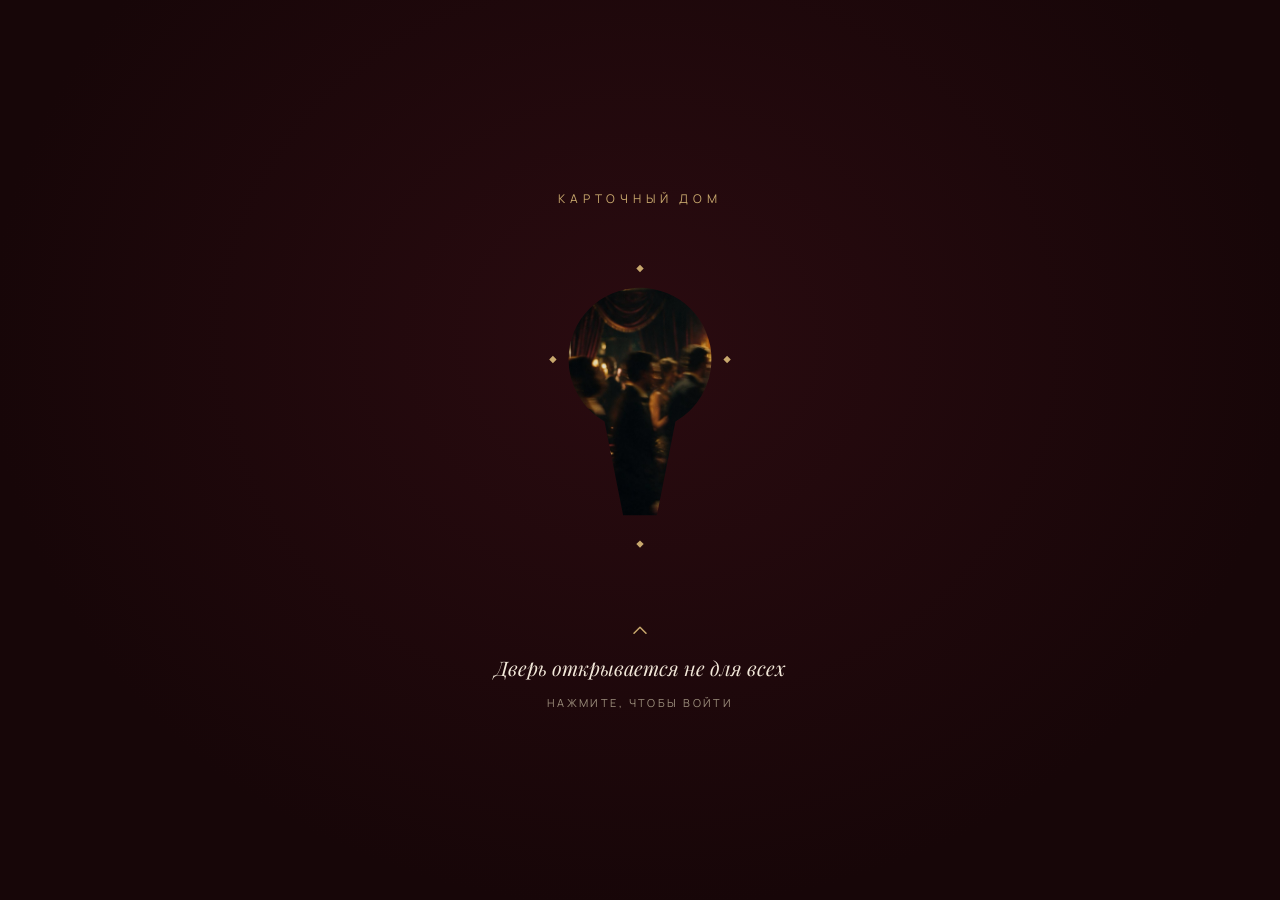
<file: site/index.html>
<!doctype html>
<html lang="ru">
<head>
<meta charset="UTF-8">
<meta name="viewport" content="width=device-width, initial-scale=1">
<title>Карточный Дом — петербургский клуб спортивного покера</title>
<meta name="description" content="Карточный Дом — закрытый петербургский клуб спортивного покера. Интеллектуальная игра, приватность, сообщество равных. Приём — по заявке.">
<link rel="preconnect" href="https://fonts.googleapis.com">
<link rel="preconnect" href="https://fonts.gstatic.com" crossorigin>
<link href="https://fonts.googleapis.com/css2?family=Playfair+Display:ital,wght@0,500;0,600;0,700;0,900;1,500;1,600&family=Manrope:wght@400;500;600;700&display=swap" rel="stylesheet">
<link rel="stylesheet" href="assets/css/styles.css?v=1">
</head>
<body>

<!-- ============ SVG SPRITE (герб, скважина) ============ -->
<svg width="0" height="0" style="position:absolute" aria-hidden="true">
  <defs>
    <symbol id="sprite-crest" viewBox="600 50 580 1000">
      <path fill="#BE9972" d="M 816.937 75.7214 C 821.295 78.6307 833.317 100.337 837.159 106.012 C 847.578 121.405 853.522 138.398 869.167 149.477 C 888.295 163.023 931.301 103.505 942.618 110.622 C 943.601 116.867 933.962 203.036 931.164 209.377 C 930.519 210.84 929.58 212.864 929.317 214.432 C 928.967 216.521 939.44 242.207 940.873 247.338 C 949.652 278.759 942.527 304.289 926.962 332.094 C 930.628 331.249 934.317 330.507 938.024 329.868 C 1012 316.512 1099.08 345.179 1099.98 433.633 C 1100.1 445.647 1098.25 454.775 1091.19 464.819 C 1095.92 473.348 1100.18 480.339 1105.68 488.341 C 1111.51 496.834 1120.12 506.546 1124.41 515.594 C 1111.92 531.047 1100.75 525.222 1110.62 546.544 L 1104.93 554.174 L 1108.74 564.6 C 1105.37 568.099 1102.6 571.686 1099.57 575.462 C 1116.24 629.861 1064.96 618.482 1031.21 614.841 C 1004.5 635.045 1004.72 673.695 1007.26 703.712 C 1007.53 706.96 1007.57 707.954 1009.96 709.895 C 1012.58 709.849 1015.03 709.411 1017.1 710.78 C 1018.13 716.84 1017.66 754.927 1017.49 764.079 C 1017.02 788.502 1018.59 816.641 1017.38 840.432 C 1016.99 849.867 1015.81 859.253 1013.86 868.493 C 1001.65 925.401 959.997 970.478 912.808 1001.89 C 898.404 1011.48 883.195 1019.09 868.636 1028.43 C 862.432 1023.8 850.079 1017.32 842.99 1013.15 C 831.223 1006.18 819.823 998.619 808.836 990.481 C 789.218 975.975 773.489 961.377 758.041 942.488 C 756.473 940.571 751.935 935.407 750.247 934.173 C 679.651 882.567 608.384 810.574 623.985 714.752 C 634.739 646.192 690.38 616.077 733.624 569.79 C 752.133 549.801 767.724 527.296 779.935 502.944 C 799.221 466.907 809.586 425.81 837.302 392.321 C 848.646 377.818 865.86 360.047 882.167 351.495 C 906.384 338.796 910.478 335.049 922.515 310.098 C 940.236 273.366 926.24 247.412 913.945 212.191 C 847.735 213.402 780.659 211.815 713.905 212.824 C 705.822 236.26 701.95 243.293 710.381 266.516 C 702.222 286.604 690.26 307.352 685.275 327.905 C 683.442 335.464 705.151 321.036 706.61 345.917 C 735.842 345.737 744.122 352.156 761.18 375.766 C 757.91 376.669 754.695 377.832 751.485 378.936 C 742.204 369.62 720.478 351.094 706.24 356.15 C 699.549 361.447 704.841 370.03 707.492 376.358 C 714.448 376.012 725.238 374.447 730.329 380.13 C 727.594 385.435 719.634 385.544 714.292 386.09 C 711.384 400.234 699.927 431.987 710.538 443.326 C 714.006 441.847 721.053 435.53 724.458 432.582 C 754.21 407.034 782.092 382.937 808.434 353.662 C 832.936 326.433 846.34 289.19 819.101 258.331 C 812.54 250.898 788.566 242.196 788.041 233.36 C 790.5 231.736 801.075 232.985 804.044 233.966 C 834.395 243.998 854.484 281.401 846.513 311.411 C 833.466 360.53 790.382 389.674 756.046 423.353 C 744.595 434.585 732.452 445.198 719.959 454.968 C 712.444 460.163 699.715 456.247 696.434 447.38 C 688.958 427.174 695.599 407.687 703.013 388.791 C 699.612 386.072 697.116 384.478 695.848 380.416 C 699.252 369.019 696.704 368.824 691.206 361.9 C 689.403 359.629 693 346.64 694.017 342.421 C 684.602 340.734 674.972 340.673 670.659 330.905 C 670.715 323.062 692.097 278.003 696.845 267.058 C 694.394 258.457 690.409 244.318 692.984 235.249 C 694.995 228.164 699.862 221.624 699.361 213.165 C 698.538 212.924 694.373 211.816 694.322 211.069 C 693.5 199.087 689.749 113.325 693.623 109.95 C 702.341 112.877 721.968 130.756 730.221 137.389 C 753.334 155.965 762.629 158.304 780.153 131.619 C 791.853 113.801 804.425 93.489 816.937 75.7214 z"/>
      <path fill="#260403" d="M 963.727 341.426 C 983.468 338.929 1010.4 343.786 1028.1 350.43 C 1067.41 365.184 1096.44 409.573 1082.58 451.056 C 1079.66 459.784 1040.81 460.571 1036.38 468.01 C 1040.5 479.282 1073.02 469.618 1081.4 465.983 C 1083.31 482.16 1099.93 500.782 1110.09 513.747 C 1094.95 524.958 1089.92 523.315 1098.67 542.388 C 1092.52 547.08 1087.76 547.563 1082.89 554.638 C 1084.97 558.486 1091.12 553.016 1094.68 560.075 C 1094.29 564.131 1091.47 567.01 1088.92 570.436 C 1089.11 576.579 1090.9 588.426 1091.62 595.068 C 1073.66 622.105 1034.84 587.254 1013.34 612.884 C 990.212 640.464 992.612 676.326 993.889 709.804 C 975.934 708.316 948.408 709.411 929.892 709.692 C 928.66 707.036 927.48 704.356 926.352 701.655 C 906.858 654.546 942.919 605.531 964.683 567.034 C 971.918 554.064 978.375 540.676 984.019 526.938 C 960.937 541.221 954.328 555.905 941.483 578.094 C 914.292 625.066 897.568 656.48 915.99 709.946 C 902.919 710.093 889.479 710.441 876.463 709.627 C 874.15 706.4 871.482 701.851 869.315 698.402 C 863.873 702.637 861.223 705.706 854.967 709.903 C 849.133 710.163 842.66 710.062 836.804 709.92 C 806.557 709.189 775.462 710.823 745.318 708.94 C 766.382 688.232 800.263 669.391 825.747 653.651 C 851.433 636.991 902.719 603.888 919.311 578.822 C 918.455 575.248 917.087 570.978 916.046 567.382 C 910.785 571.052 904.603 576.497 899.919 580.918 C 858.664 619.854 809.485 646.531 762.188 676.991 C 746.085 687.361 733.352 701.043 718.02 711.996 C 718.61 741.821 717.608 771.967 717.955 801.833 C 718.241 826.479 716.608 850.869 723.93 874.864 C 726.681 883.883 729.276 892.974 731.826 902.032 C 730.522 901.072 729.252 900.068 728.016 899.022 C 683.721 861.818 642.018 811.969 637.031 752.011 C 634.656 724.945 640.7 697.806 654.337 674.306 C 671.478 644.704 694.32 627.996 718.82 605.359 C 735.046 590.367 753.073 571.831 765.968 553.892 C 779.201 535.256 790.608 515.389 800.033 494.566 C 816.988 457.92 826.645 426.712 854.259 394.663 C 884.732 359.295 917.686 344.895 963.727 341.426 z"/>
      <path fill="#BE9972" d="M 954.197 518.429 C 984.958 495.73 1019.11 440.764 1033.13 404.912 C 1034.99 400.173 1040.85 383.654 1044.43 383.206 C 1046.77 385.903 1047.93 389.142 1047.16 393.015 C 1037.98 439.158 1005.85 490.547 971.049 521.859 C 969.34 523.397 962.692 527.705 961.001 528.436 C 956.492 528.511 955.017 530.816 950.984 526.8 C 951.164 521.943 951.334 523.168 954.197 518.429 z"/>
      <path fill="#BE9972" d="M 926.369 550.029 C 913.689 553.449 901.778 549.151 894.814 537.877 C 889.811 529.653 888.296 519.772 890.606 510.427 C 898.314 479.127 939.11 472.061 955.144 502.412 L 946.799 510.868 C 943.985 507.225 941.157 503.273 937.328 500.481 C 920.127 487.94 898.74 505.499 903.29 524.847 C 904.507 530.023 906.789 531.968 911.305 534.627 C 915.671 534.23 918.101 532.569 922.012 530.561 C 926.735 535.644 930.19 534.378 934.499 541.538 L 926.369 550.029 z"/>
      <path fill="#A26F43" d="M 911.305 534.627 C 915.671 534.23 918.101 532.569 922.012 530.561 C 926.735 535.644 930.19 534.378 934.499 541.538 L 926.369 550.029 L 925.347 549.115 C 923.767 547.677 921.643 545.682 921.557 543.662 C 924.691 543.424 926.963 543.581 928.394 540.491 L 926.435 539.106 C 919.687 538.986 918.139 538.66 912.396 535.282 L 911.305 534.627 z"/>
      <path fill="#AA8060" d="M 954.197 518.429 C 951.334 523.168 951.164 521.943 950.984 526.8 C 955.017 530.816 956.492 528.511 961.001 528.436 C 952.205 535.249 950.17 527.353 934.499 541.538 C 930.19 534.378 926.735 535.644 922.012 530.561 C 934.628 524.716 943.766 526.355 954.197 518.429 z"/>
      <path fill="#260403" d="M 869.134 714.064 C 871.617 715.722 874.492 719.886 876.507 722.426 C 890.589 724.474 911.487 723.876 926.104 723.895 L 1002.79 723.966 L 1002.59 802.141 C 1002.54 817.361 1003.07 835.644 1001.45 850.522 C 995.746 902.86 964.244 942.568 924.717 974.642 C 918.503 979.685 873.672 1011.26 867.58 1010.54 C 804.232 973.536 741.125 926.78 733.462 846.785 C 732.001 831.535 732.462 815.264 732.489 799.915 C 732.668 774.582 732.546 749.248 732.126 723.917 L 804.872 724.096 C 830.107 724.173 846.775 727.874 869.134 714.064 z"/>
      <path fill="#BE9972" d="M 868.71 758.654 C 871.257 761.054 880.904 775.831 883.447 779.554 C 899.815 803.524 920.304 825.553 936.692 849.265 C 918.612 867.214 883.03 917.703 868.846 938.894 C 846.943 907.503 823.825 876.978 799.544 847.387 C 828.441 816.702 844.137 789.162 868.71 758.654 z"/>
      <path fill="#63060F" d="M 868.542 783.698 C 872.094 787.272 881.142 800.23 884.8 805.112 C 895.791 819.534 906.668 834.042 917.432 848.635 C 900.27 871.296 885.252 891.226 868.604 914.515 C 866.125 911.336 863.845 908.006 861.526 904.709 C 847.786 885.178 832.619 866.716 818.54 847.434 C 835.38 828.081 852.952 804.219 868.542 783.698 z"/>
      <path fill="#260403" d="M 816.85 101.753 C 826.197 110.822 838.68 137.133 847.597 148.729 C 875.303 184.754 900.403 155.548 925.996 137.244 C 923.345 153.862 919.946 182.615 918.815 199.097 C 886.581 198.09 850.728 198.861 818.25 198.941 C 781.353 198.803 744.456 198.892 707.56 199.205 C 707.302 178.448 706.712 158.092 706.952 137.292 C 723.386 147.766 742.175 170.743 762.545 164.883 C 784.302 158.624 805.134 120.476 816.85 101.753 z"/>
    </symbol>

    <clipPath id="keyhole-clip" clipPathUnits="userSpaceOnUse">
      <circle cx="200" cy="190" r="110"/>
      <path d="M140,258 L260,258 L226,430 L174,430 Z"/>
    </clipPath>

    <clipPath id="keyhole-clip-frac" clipPathUnits="objectBoundingBox">
      <ellipse cx="0.5" cy="0.339286" rx="0.275" ry="0.196429"/>
      <path d="M0.35,0.460714 L0.65,0.460714 L0.565,0.767857 L0.435,0.767857 Z"/>
    </clipPath>

  </defs>
</svg>

<!-- ============ GATE ============ -->
<section id="gate" class="gate" aria-label="Вход в клуб">
  <div class="gate__inner">
    <p class="gate__eyebrow">Карточный дом</p>

    <button type="button" class="gate__keyhole" id="gateTrigger" aria-label="Войти на сайт клуба">
      <video class="gate__video" src="assets/img/gate-scene.mp4" poster="assets/img/gate-scene.jpg" autoplay muted loop playsinline preload="auto"></video>
      <svg class="gate__frame" viewBox="0 0 400 560" aria-hidden="true">
        <rect x="196" y="46" width="8" height="8" transform="rotate(45 200 50)"/>
        <rect x="196" y="470" width="8" height="8" transform="rotate(45 200 474)"/>
        <rect x="62" y="186" width="8" height="8" transform="rotate(45 66 190)"/>
        <rect x="330" y="186" width="8" height="8" transform="rotate(45 334 190)"/>
      </svg>
    </button>

    <svg class="gate__arrow" width="18" height="18" viewBox="0 0 24 24" fill="none" aria-hidden="true">
      <path d="M4 15 L12 7 L20 15" />
    </svg>

    <p class="gate__whisper">Дверь открывается не для всех</p>
    <p class="gate__hint">Нажмите, чтобы войти</p>
  </div>
  <div class="gate__veil" aria-hidden="true"></div>
</section>

<!-- ============ SITE ============ -->
<div id="site" class="site" hidden>

  <!-- HEADER -->
  <header class="header" id="siteHeader">
    <nav class="nav">
      <a class="nav__link" href="#values">Ценности</a>
      <a class="nav__link" href="#format">Формат</a>
      <a class="nav__mark" href="#top" aria-label="Карточный Дом — начало страницы">
        <svg class="crest crest--small"><use href="#sprite-crest"/></svg>
      </a>
      <a class="nav__link" href="#admission">Приём</a>
      <a class="nav__link" href="#contact">Контакты</a>
      <a class="nav__cta" href="#contact">Подать заявку</a>
    </nav>
    <button type="button" class="nav__burger" id="navBurger" aria-label="Открыть меню" aria-expanded="false">
      <span></span><span></span><span></span>
    </button>
  </header>

  <div class="nav__mobile" id="navMobile">
    <a href="#values">Ценности</a>
    <a href="#format">Формат</a>
    <a href="#admission">Приём</a>
    <a href="#philosophy">Философия</a>
    <a href="#contact">Контакты</a>
    <a href="#contact" class="nav__cta nav__cta--mobile">Подать заявку</a>
  </div>

  <!-- HERO -->
  <section id="top" class="hero">
    <svg class="crest crest--hero"><use href="#sprite-crest"/></svg>
    <h1 class="hero__word">
      <span class="visually-hidden">Карточный Дом</span>
      <svg class="hero__wordmark" viewBox="0 0 2048 975" aria-hidden="true" focusable="false">
<path transform="translate(0,0)" fill="#C8A86D" d="M 882.199 404.344 L 882.118 216.061 L 882.105 160.414 C 882.083 112.676 883.173 92.8228 940.758 91.0803 C 971.64 90.1458 1000.83 98.2441 1002.26 135.433 C 1003.44 219.831 1001.2 304.493 1002.71 388.81 C 1057.62 391.588 1102.84 401.25 1137.45 447.358 C 1146.55 431.75 1143.75 408.49 1143.73 390.4 L 1143.65 314.488 L 1143.65 188.155 C 1143.73 164.657 1145.06 134.092 1141.8 110.697 C 1140.94 104.51 1135.5 99.6521 1130.57 96.094 C 1147.25 96.1178 1172.75 95.3566 1188.74 96.5651 C 1177.54 106.921 1176.45 114.544 1175.88 129.4 C 1174.11 175.031 1175.76 221.299 1175.75 266.998 C 1175.74 291.126 1173.42 423.247 1177.46 435.121 C 1179.86 442.178 1183.66 448.055 1187.15 454.57 C 1180.96 455.848 1150.42 455.575 1142.86 455.601 C 1188.23 536.175 1094.54 639.306 1027.45 676.015 C 950.661 718.029 879.426 718.905 797.254 693.441 C 795.299 692.861 794.133 692.368 792.302 691.475 C 767.942 705.967 746.702 720.654 721.023 733.953 C 657.411 766.897 562.819 797.257 491.023 800.045 C 480.594 801.726 464.341 800.868 453.039 801.123 C 391.12 802.52 290.846 797.537 256.719 736.586 C 235.374 698.466 275.513 655.749 309.756 641.175 C 450.064 581.464 610.134 624.62 746.977 673.114 C 753.385 675.695 762.002 678.139 768.742 680.245 C 777.59 675.019 793.231 662.321 801.314 655.708 C 823.914 636.937 845.739 617.253 866.735 596.705 C 916.519 547.73 992.936 461.2 1066.64 458.319 C 999.108 475.62 920.757 577.486 869.965 625.077 C 843.94 649.462 823.908 665.619 796.157 687.939 C 808.946 693.938 819.872 695.673 833.369 698.681 C 900.183 713.568 960.159 702.298 1017.49 664.836 C 1066.85 631.724 1115.49 578.109 1127.97 518.89 C 1141.87 452.972 1093.58 410.837 1033.55 399.622 C 1023.24 397.696 1012.63 396.233 1002.48 394.189 C 1002.72 433.777 996.654 457.225 949.542 460.67 C 931.9 461.96 908.984 458.624 895.17 446.645 C 883.882 436.857 882.832 422.697 882.011 408.62 C 855.796 417.115 823.894 430.166 802.663 447.982 L 815.669 456.567 C 806.494 455.48 801.754 455.037 792.58 455.278 C 789.102 457.923 784.958 461.535 781.477 464.342 C 779.463 463.166 780.668 465.502 775.169 462.739 L 782.866 455.727 L 746.239 455.232 C 759.959 441.646 760.892 435.75 760.989 416.576 L 760.945 218.652 L 760.935 154.5 C 760.931 144.597 762.465 112.24 757.447 106.234 C 755.259 104.51 752.671 104.596 750.023 104.898 C 747.002 105.244 743.532 106.273 741.581 108.733 C 730.082 123.231 735.107 204.359 733.883 227.168 C 729.417 232.117 727.074 234.644 721.947 238.888 C 721.374 208.73 719.682 121.746 708.891 96.0151 C 739.451 96.1824 770.012 96.1888 800.572 96.0341 C 812.764 96.0444 833.761 95.3771 845.176 96.3528 C 835.467 119.307 835.838 143.281 833.908 167.87 C 832.054 191.487 829.887 215.732 829.675 239.382 C 825.912 235.635 822.55 232.466 819.35 228.196 C 817.609 198.754 817.771 169.179 817.103 139.69 C 816.867 129.294 817.21 115.533 810.484 106.923 C 808.517 104.477 801.057 104.875 798.011 105.07 C 793.534 107.847 793.764 110.902 793.563 115.95 C 793.008 129.881 793.089 143.95 793.089 157.878 L 793.21 264.302 L 793.158 370.146 C 793.15 389.558 792.741 409.514 793.873 428.869 C 794.203 434.516 797.193 439.688 800.076 444.437 C 832.964 423.564 845.537 417.518 882.199 404.344 z M 765.64 683.356 L 744.774 675.156 C 702.796 661.885 664.299 647.366 620.047 636.711 C 526.659 614.226 400.794 601.889 311.553 645.242 C 290.394 655.521 265.511 675.68 258.307 698.948 C 254.248 712.117 255.634 726.363 262.157 738.502 C 291.801 794.396 421.135 803.629 476.485 797.401 C 499.96 794.402 520.089 792.386 543.484 787.153 C 625.571 768.792 697.546 731.506 765.64 683.356 z M 916.392 395.235 C 917.276 396.679 917.797 397.223 917.837 398.926 L 916.374 400.075 C 915.128 403.941 916.202 414.993 916.196 419.588 C 916.175 436.086 924.373 454.919 943.989 453.235 C 950.542 452.663 956.588 449.473 960.759 444.385 C 970.613 432.52 969.371 408.841 968.132 393.872 C 969.047 390.281 969.843 389.947 968.521 387.267 C 967.761 363.402 968.525 336.04 968.613 311.919 L 968.548 192.661 C 968.536 176.386 968.631 160.083 968.531 143.811 C 968.449 130.523 970.315 114.617 959.912 104.64 C 954.775 99.749 947.891 97.1214 940.801 97.3451 C 909.381 98.1856 915.924 145.418 915.988 166.862 L 916.027 239.062 L 916.014 339.078 C 916.002 354.412 914.505 380.732 916.392 395.235 z"/>
<path transform="translate(0,0)" fill="#C8A86D" d="M 491.023 800.045 C 480.594 801.726 464.341 800.868 453.039 801.123 C 391.12 802.52 290.846 797.537 256.719 736.586 C 235.374 698.466 275.513 655.749 309.756 641.175 C 450.064 581.464 610.134 624.62 746.977 673.114 L 744.774 675.156 C 702.796 661.885 664.299 647.366 620.047 636.711 C 526.659 614.226 400.794 601.889 311.553 645.242 C 290.394 655.521 265.511 675.68 258.307 698.948 C 254.248 712.117 255.634 726.363 262.157 738.502 C 291.801 794.396 421.135 803.629 476.485 797.401 C 477.813 800.738 487.323 799.499 491.023 800.045 z"/>
<path transform="translate(0,0)" fill="#C8A86D" d="M 968.521 387.267 C 969.843 389.947 969.047 390.281 968.132 393.872 C 953.376 394.657 939.137 396.036 924.521 398.184 C 922.619 398.464 919.713 398.913 917.837 398.926 C 917.797 397.223 917.276 396.679 916.392 395.235 C 930.34 394.186 952.531 390.634 967.31 388.959 L 968.521 387.267 z"/>
<path transform="translate(0,0)" fill="#C8A86D" d="M 298.741 49.415 C 319.225 48.987 339.716 49.031 360.199 49.547 C 340.53 65.5916 340.571 72.4637 328.075 93.3707 C 317.597 110.904 297.051 144.323 282.238 157.984 C 293.964 171.861 330.052 201.307 345.631 210.559 C 339.639 217.689 336.247 221.574 335.96 231.362 C 335.539 245.694 335.647 260.011 335.626 274.35 L 335.591 352.485 L 335.652 406.797 C 335.672 415.104 335.521 438.767 337.175 446.201 C 343.125 472.943 354.538 502.043 363.273 528.004 C 346.656 499.107 326.482 469.572 294.737 457.646 L 287.276 455.34 C 287.972 449.401 296.953 447.218 298.833 441.574 C 299.39 439.903 299.932 438.263 300.319 436.541 C 303.008 424.556 302.643 220.939 300.054 210.56 C 297.484 200.259 279.458 178.204 272.813 167.735 C 263.225 179.074 250.221 190.847 239.644 201.783 C 236.512 269.071 241.212 339.483 239.175 406.992 C 237.987 446.335 241.885 468.852 266.066 501.685 C 234.359 480.384 229.11 464.011 188.89 454.622 C 191.302 452.512 195.375 449.13 197.414 446.941 C 201.66 442.394 204.335 436.604 205.044 430.424 C 206.389 418.26 205.709 393.801 205.702 380.92 L 205.677 290.236 L 205.663 155.298 C 205.659 129.751 205.95 103.853 205.115 78.3169 C 204.669 64.6694 200.022 58.1999 190.204 49.4813 C 212.259 48.981 234.322 48.9821 256.376 49.4846 C 235.013 66.2097 239.701 77.8517 239.171 103.098 C 238.658 127.524 239.412 152.101 239.01 176.535 C 238.977 178.537 240.48 183.671 241.08 185.77 C 268.533 166.078 310.095 100.98 309.685 65.0474 C 309.598 57.3599 304.192 53.7612 298.741 49.415 z"/>
<path transform="translate(0,0)" fill="#C8A86D" d="M 1411.77 96.4671 C 1427.32 95.4505 1455.16 95.9505 1470.66 96.5284 C 1469.61 97.4868 1468.59 98.4752 1467.59 99.4923 C 1455.38 112.063 1458.83 135.955 1458.82 153.092 C 1458.75 176.975 1458.84 200.858 1459.08 224.74 C 1486.65 224.4 1526.71 219.259 1526.67 258.195 C 1526.6 314.004 1528.8 371.846 1525.65 427.608 C 1525.35 432.949 1518.2 441.708 1514.54 445.944 C 1494.73 460.399 1438.39 455.48 1411.71 455.324 C 1418.39 448.72 1424.53 442.333 1424.91 432.363 C 1425.73 410.326 1425.39 388.159 1425.38 366.095 L 1425.38 243.979 L 1425.37 157.937 C 1425.37 145.411 1425.57 132.85 1425.09 120.326 C 1424.61 107.771 1421.64 103.36 1411.77 96.4671 z M 1464.45 446.784 C 1474.41 446.985 1481.62 448.116 1489.14 440.911 L 1489.75 440.325 C 1499.98 424.02 1497.36 386.313 1497.04 365.781 C 1496.49 329.223 1499.12 288.243 1495.11 251.857 C 1492.97 232.496 1473.73 235.089 1459.16 235.156 L 1458.91 368.34 C 1458.91 387.426 1458.83 406.534 1458.96 425.62 C 1459.02 434.686 1459.74 438.924 1464.45 446.784 z"/>
<path transform="translate(0,0)" fill="#C8A86D" d="M 1763.95 76.9388 L 1764.72 77.8558 C 1766.15 90.8706 1765.73 95.3022 1777.34 101.549 C 1773.71 106.113 1770.28 110.473 1767.66 115.718 C 1767.27 116.487 1766.89 117.227 1766.6 118.038 C 1765.58 120.839 1763.6 415.396 1765.56 431.63 C 1766.58 440.083 1773.17 446.906 1776.74 454.359 C 1773.96 456.258 1725.65 455.327 1719.37 455.015 C 1737.74 435.906 1732.95 421.367 1732.88 396.422 L 1732.79 332.279 L 1732.78 249.717 C 1732.78 235.353 1733.37 214.391 1731.81 200.747 C 1726.63 212.435 1723.25 227.673 1719.8 240.362 C 1713.76 262.554 1707.83 284.776 1702.02 307.029 L 1654.28 482.883 C 1652.93 486.512 1651.99 488.746 1650.25 492.197 L 1649.23 491.91 C 1647.96 485.556 1648.29 468.796 1648.27 461.299 L 1648.18 403.766 L 1648.2 188.081 C 1648.25 165.044 1649.41 135.526 1646.88 112.653 C 1646.06 105.296 1639.71 100.077 1633.78 96.2343 C 1642.92 95.8687 1687.7 95.6879 1694.48 97.2757 L 1693.62 99.0184 C 1685.02 102.878 1682.48 110.481 1681.64 119.643 C 1680.42 132.938 1680.83 146.881 1680.83 160.258 L 1680.83 228.783 L 1680.83 298.044 C 1680.83 302.203 1680.27 334.986 1682.01 336.411 C 1690.16 325.333 1708.07 239.626 1714.3 219.364 C 1721.45 196.105 1729.58 159.391 1733.21 135 C 1734.37 127.191 1729.23 119.867 1724.95 113.369 C 1745.93 103.794 1753.66 98.0097 1763.95 76.9388 z"/>
<path transform="translate(0,0)" fill="#C8A86D" d="M 558.53 96.4367 C 587.125 95.8958 622.387 94.0446 649.644 98.3621 C 673.024 102.066 675.845 136.289 675.133 154.449 C 673.009 185.346 679.729 224.545 671.858 254.251 C 662.147 290.899 627.811 290.873 599.08 291.077 C 599.664 303.144 599.179 319.223 599.174 331.666 L 599.137 408.941 C 599.115 419.668 598.553 431.381 601.934 441.579 C 602.867 444.395 610.219 451.87 612.585 454.436 C 607.919 456.162 562.639 455.348 554.747 455.31 C 561.655 447.208 566.674 441.222 567.047 430.124 C 567.792 407.941 567.456 385.695 567.441 363.491 L 567.38 236.518 L 567.42 155.953 C 567.419 139.701 571.382 107.69 557.121 98.1731 L 556.373 97.6823 L 558.53 96.4367 z M 599.083 283.391 C 608.084 283.865 615.714 283.914 624.652 282.182 C 626.793 280.328 630.137 277.598 632.021 275.666 C 642.588 259.371 641.468 229.324 641.1 210.013 C 640.528 180.006 643.014 149.15 638.761 119.536 C 637.798 112.826 633.384 109.447 628.84 105.439 C 619.52 103.602 608.575 104.06 598.936 104.099 C 601.323 155.172 597.727 208.418 599.233 259.715 C 599.453 267.209 599.479 275.982 599.083 283.391 z"/>
<path transform="translate(0,0)" fill="#C8A86D" d="M 1353.81 95.4369 C 1358.28 95.0014 1368.69 94.1092 1370.94 98.5341 C 1364.39 104.364 1361.83 112.206 1361.11 120.855 C 1360.06 140.721 1359.82 161.37 1360.22 181.289 C 1360.72 205.724 1358.9 232.683 1361.4 256.821 C 1365.92 261.898 1367.2 263.033 1372.78 266.916 C 1366.95 271.479 1365.52 272.65 1361.19 278.438 C 1360.79 281.64 1360.54 284.985 1360.49 288.215 C 1359.9 327.399 1360.31 366.608 1360.22 405.803 C 1360.19 416.914 1360.07 429.147 1362.36 440.012 C 1363.45 445.17 1369.79 451.344 1373.4 455.2 C 1355.35 455.663 1333.61 455.728 1315.68 455.069 C 1317.47 452.96 1319.22 450.816 1320.93 448.638 C 1330.25 436.611 1327.78 415.867 1327.71 400.95 L 1327.45 348.522 C 1327.41 329.573 1327.59 310.811 1327.21 291.842 C 1326.68 265.677 1288.4 267.759 1279.17 280.173 C 1276.66 294.952 1276.45 435.65 1280.45 443.023 C 1280.53 443.173 1280.62 443.32 1280.7 443.469 C 1283.25 448.121 1287.68 451.59 1291.59 455.085 C 1283.78 455.405 1275.27 455.308 1267.4 455.367 C 1261.57 455.401 1237.15 455.866 1233.37 454.45 C 1235.92 451.009 1244.1 440.085 1244.23 436.189 C 1245.92 387.682 1244.87 338.899 1244.91 290.34 C 1244.93 276.065 1244.28 274.895 1232.76 267.628 C 1237.68 263.106 1244.16 257.864 1244.33 250.62 C 1245.39 205.743 1246.25 160.058 1243.84 115.243 C 1243.32 105.507 1239.51 102.543 1232.86 97.4381 C 1237.76 94.8549 1280.85 96.1559 1289.3 96.2314 C 1281.64 104.369 1278.3 111.174 1278.04 122.605 C 1278.03 146.271 1277.62 171.507 1278.17 195.015 C 1278.48 208.162 1274.69 248.278 1279.08 258.008 C 1284.18 262.907 1320.17 262.468 1325.84 258.192 C 1327.03 254.048 1327.56 248.118 1327.57 243.763 C 1327.63 213.247 1327.6 182.726 1327.66 152.209 C 1327.69 138.423 1328.07 123.863 1326.06 110.26 C 1325.37 105.591 1319.74 99.7855 1316.55 96.4168 C 1329.16 96.2706 1341.21 96.1073 1353.81 95.4369 z"/>
<path transform="translate(0,0)" fill="#C8A86D" d="M 454.007 50.6088 C 458.975 62.4504 465.82 107.799 468.251 122.267 C 476.214 172.345 484.568 222.36 493.312 272.308 L 513.792 272.866 C 505.411 279.953 500.734 283.068 496.129 293.152 L 512.255 392.07 C 515.271 410.407 516.603 443.273 532.07 454.282 C 527.304 456.707 480.865 455.365 472.539 455.284 C 476.624 450.988 484.69 442.595 484.125 435.931 C 480.165 389.847 470.801 343.555 463.802 297.749 C 462.071 286.427 452.562 283.178 442.56 282.677 C 425.045 284.618 426.127 293.716 424.409 308.659 C 420.016 346.602 413.165 384.25 409.641 422.283 C 408.618 433.325 414.456 449.728 425.398 453.698 L 426.295 454.015 C 420.356 456.797 382.236 455.442 373.208 455.343 C 377.901 451.091 387.203 443.114 389.302 437.281 C 397.903 413.385 400.12 382.402 404.285 357.004 C 407.551 337.081 411.787 313.189 413.608 293.824 C 404.763 282.692 399.347 279.649 386.555 274.164 C 401.766 272.019 417.273 267.228 420.277 249.991 C 422.833 235.321 425.091 220.619 427.482 205.922 C 433.102 171.017 438.942 136.148 445.001 101.317 C 447.564 86.4148 450.389 64.491 454.007 50.6088 z M 447.314 273.243 C 451.564 273.104 455.555 273.308 459.374 271.437 C 461.248 268.596 459.998 262.692 459.503 259.129 C 455.432 229.802 451.396 200.439 446.507 171.236 C 446.294 169.963 445.826 168.847 445.214 167.723 C 441.853 175.618 429.707 259.209 431.08 267.792 C 434.686 274.08 440.81 273.329 447.314 273.243 z"/>
<path transform="translate(0,0)" fill="#C8A86D" d="M 1547 96.1256 C 1555.2 96.1727 1598.1 94.7258 1602.23 97.6414 C 1595.99 105.369 1592.38 110.683 1592.27 121.323 C 1592.06 142.266 1592.16 163.223 1592.17 184.169 L 1592.27 307.544 L 1592.12 388.726 C 1592.09 400.72 1591.14 429.345 1593.84 439.825 L 1594.04 440.575 C 1595.89 447.731 1600.02 448.195 1603.48 454.486 L 1601.25 455.314 C 1582.82 455.551 1564.4 455.53 1545.97 455.248 C 1550.07 451.097 1553.12 447.63 1556.89 443.198 L 1556.98 442.621 C 1559.28 427.941 1558.33 423.758 1558.88 410.013 C 1559.76 387.882 1559.68 366.74 1559.66 344.624 L 1559.52 174.559 C 1559.66 159.077 1558.93 143.624 1558.73 128.168 C 1558.54 113.427 1557.46 106.767 1547 96.1256 z"/>
<path transform="translate(0,0)" fill="#C8A86D" d="M 1049.12 96.4757 C 1056.59 95.5389 1098.57 95.5465 1105.13 97.532 C 1093.19 104.74 1092.83 118.262 1092.95 131.061 C 1093.37 175.88 1091.97 221.065 1093.56 265.828 C 1094.44 290.645 1109.41 293.136 1130.39 294.34 C 1127.08 296.922 1123.75 299.473 1120.39 301.992 C 1109.79 308.934 1099.01 315.816 1088.8 323.306 C 1088.85 299.192 1082.28 290.993 1060.1 283.382 C 1060.54 280.746 1060.87 278.091 1061.08 275.425 C 1062.98 250.88 1061.2 216.573 1061.64 190.73 C 1060.75 163.878 1063.48 136.048 1059.76 109.449 C 1059.06 104.47 1052.04 100.091 1049.12 96.4757 z"/>
<path transform="translate(0,0)" fill="#C8A86D" d="M 1409.26 670.22 C 1467.54 630.416 1518.34 601.447 1591.14 597.027 C 1624.41 595.006 1676.54 603.571 1702.16 626.177 L 1700.96 630.23 C 1610.67 575.971 1492.67 621.558 1411.26 672.262 L 1409.26 670.22 z"/>
<path transform="translate(0,0)" fill="#7B0F1A" d="M 1002.75 847.99 C 1004.41 851.106 1005.99 854.803 1007.47 858.059 C 1015.02 870.437 1021.14 877.487 1033.99 884.867 C 1037.76 886.777 1038.67 886.501 1040.77 889.554 C 1016.92 902.881 1015.38 904.138 1002.99 929.611 C 990.842 908.633 988.674 900.13 963.578 890.009 L 969.826 886.235 C 987.627 876.749 995.355 866.064 1002.75 847.99 z"/>
<path transform="translate(0,0)" fill="#C8A86D" d="M 1004.19 863.253 C 1004.93 860.28 1005.07 859.947 1007.47 858.059 C 1015.02 870.437 1021.14 877.487 1033.99 884.867 C 1037.76 886.777 1038.67 886.501 1040.77 889.554 C 1016.92 902.881 1015.38 904.138 1002.99 929.611 C 990.842 908.633 988.674 900.13 963.578 890.009 L 969.826 886.235 L 972.908 889.546 C 974.005 889.56 974.17 889.769 974.85 889.341 C 989.128 894.384 995.888 904.883 1003.3 917.09 C 1007.82 906.801 1013.36 900.927 1022.14 893.931 C 1024.94 891.702 1027.73 891.804 1029.69 888.584 C 1017.55 883.149 1010.06 874.863 1004.19 863.253 z"/>
<path transform="translate(0,0)" fill="#C8A86D" d="M 1002.75 847.99 C 1004.41 851.106 1005.99 854.803 1007.47 858.059 C 1005.07 859.947 1004.93 860.28 1004.19 863.253 L 1003 862.655 C 994.206 872.809 992.916 882.247 974.85 889.341 C 974.17 889.769 974.005 889.56 972.908 889.546 L 969.826 886.235 C 987.627 876.749 995.355 866.064 1002.75 847.99 z"/>
<path transform="translate(0,0)" fill="#C8A86D" d="M 1233.62 676.65 C 1254.23 659.121 1276.71 639.786 1299.72 625.528 C 1303.21 623.365 1315.29 622.732 1319.25 624.619 L 1320.45 626.717 C 1319.2 630.13 1306.69 638.491 1302.83 641.275 C 1288.38 651.713 1239.28 692.471 1244.61 710.517 C 1248.49 711.96 1249.33 712.221 1253.43 712.686 L 1253.62 713.649 C 1245.65 717.827 1235.71 715.913 1231.98 706.841 C 1229.4 700.554 1236.33 688.282 1239.47 682.108 C 1238.53 680.699 1237.7 678.881 1236.92 677.343 L 1235.12 677.57 L 1233.62 676.65 z"/>
<path transform="translate(0,0)" fill="#C8A86D" d="M 1236.92 677.343 C 1242.33 673.322 1248 668.869 1253.83 665.581 C 1249.44 670.34 1242.97 676.941 1239.47 682.108 C 1238.53 680.699 1237.7 678.881 1236.92 677.343 z"/>
<path transform="translate(0,0)" fill="#C8A86D" d="M 1308.05 674.193 C 1328.28 657.719 1347.5 637.492 1370.33 624.959 C 1373.85 623.024 1386.16 622.491 1389.69 625.627 C 1388.87 629.299 1368.9 642.731 1364.67 646.297 C 1349.63 658.95 1333.19 673.574 1323.27 690.783 C 1313.73 707.327 1321.71 712.41 1337.54 710.543 L 1338.34 713.63 C 1310.03 722.217 1301.09 706.994 1311.57 681.81 C 1310.06 681.137 1306.56 680.936 1304.76 680.749 C 1306.92 679.559 1307.31 679.312 1309.06 677.587 L 1307.72 676.612 L 1308.05 674.193 z"/>
<path transform="translate(0,0)" fill="#C8A86D" d="M 1320.94 667.903 C 1317.84 673.516 1315.4 676.703 1311.57 681.81 C 1310.06 681.137 1306.56 680.936 1304.76 680.749 C 1306.92 679.559 1307.31 679.312 1309.06 677.587 C 1312.92 674.421 1317.01 670.922 1320.94 667.903 z"/>
<path transform="translate(0,0)" fill="#C8A86D" d="M 1074.91 715.067 C 1073.9 714.541 1072.95 714.024 1071.99 713.397 C 1068.06 710.781 1065.35 706.691 1064.46 702.05 C 1062.6 692.156 1069.86 680.687 1075.37 672.799 C 1090.84 651.094 1119.84 628.644 1147.12 625.004 C 1187.5 619.616 1165.88 656.673 1153.22 672.207 L 1151.5 670.512 C 1155.71 664.561 1170.17 642.971 1167.59 635.9 C 1160.47 616.354 1133.57 636.701 1124.38 643.711 C 1112.34 652.897 1068.33 693.556 1078.44 709.837 C 1077.26 714.044 1078.23 712.888 1074.91 715.067 z"/>
<path transform="translate(0,0)" fill="#C8A86D" d="M 1921.24 214.823 C 1922.71 215.871 1923.76 218.378 1924.56 220.046 C 1933.2 238.066 1935.58 243.253 1954.71 250.949 C 1941.69 257.341 1934.22 261.677 1927.87 275.333 C 1926.39 278.519 1923.77 283.466 1921.4 286.035 C 1919.41 283.647 1918.32 279.966 1916.87 277.079 C 1910.04 263.559 1903.33 257.114 1889.24 252.046 C 1908.45 240.726 1913.3 236.407 1921.24 214.823 z"/>
<path transform="translate(0,0)" fill="#7B0F1A" d="M 1920.86 229.623 C 1922.2 230.271 1930.39 242.85 1933.82 245.516 C 1937.76 248.578 1938.88 249.137 1943.41 251.493 C 1931.91 257.965 1928.46 262.612 1921.89 273.355 C 1918.95 271.903 1915.15 259.488 1899.63 251.329 C 1911.48 244.734 1915.11 241.892 1920.86 229.623 z"/>
<path transform="translate(0,0)" fill="#C8A86D" d="M 66.3433 215.664 C 67.1095 216.624 71.5121 225.208 72.1546 226.54 C 78.6285 239.954 83.9013 242.419 95.5904 250.601 C 94.0495 255.211 83.3418 260.15 79.1882 264.34 C 74.0423 269.532 69.9601 283.387 66.4602 287.249 C 59.6747 271.813 52.364 258.121 35.1392 252.385 C 55.9193 236.062 54.1402 242.542 66.3433 215.664 z"/>
<path transform="translate(0,0)" fill="#7B0F1A" d="M 66.0207 228.66 C 73.3883 240.917 76.1642 244.961 88.8531 251.804 C 76.6273 257.888 73.8323 262.337 67.0292 273.85 C 66.3291 273.242 66.4061 273.415 66.0041 272.762 C 59.5975 262.35 55.5468 258.054 45.2222 251.811 C 56.6981 245.145 61.0973 240.781 66.0207 228.66 z"/>
<path transform="translate(0,0)" fill="#C8A86D" d="M 775.169 462.739 C 780.668 465.502 779.463 463.166 781.477 464.342 C 773.928 472.11 767.629 478.874 761.083 487.619 C 742.008 513.102 722.144 563.33 772.292 567.376 C 777.12 570.755 783.441 565.535 789.068 569.762 C 765.939 577.273 729.981 570.84 731.336 539.822 C 732.729 507.963 753.264 483.802 775.169 462.739 z"/>
<path transform="translate(0,0)" fill="#C8A86D" d="M 1708.09 763.735 L 1714.66 763.131 C 1679.72 807.987 1618.88 829.167 1564.17 836.6 C 1561.42 835.831 1561.9 836.389 1560.23 834.575 L 1561.79 831.951 C 1621.82 821.654 1662.54 805.95 1708.09 763.735 z"/>
<path transform="translate(0,0)" fill="#C8A86D" d="M 1564.17 836.6 C 1556.84 838.613 1536.06 838.91 1527.44 840.107 C 1515.82 841.187 1504.27 839.589 1492.69 839.001 C 1440.71 836.364 1387.77 826.093 1339.43 806.552 C 1332.65 803.809 1318.96 799.329 1313.81 794.9 L 1314.15 794.414 C 1317.42 796.397 1344.89 805.836 1349.74 807.511 C 1404.33 826.776 1461.91 836.142 1519.79 835.168 C 1533.28 834.815 1548.19 833.109 1561.79 831.951 L 1560.23 834.575 C 1561.9 836.389 1561.42 835.831 1564.17 836.6 z"/>
<path transform="translate(0,0)" fill="#C8A86D" d="M 1149.77 692.606 C 1164.72 692.008 1178.37 681.574 1191.71 675.4 C 1183.91 682.145 1180.5 683.152 1183.15 693.639 C 1184.34 698.369 1177.47 705.983 1174.34 709.677 C 1180.36 708.619 1186.47 707.896 1191.98 705.295 L 1194.41 707 C 1178.71 715.676 1148.76 727.97 1159.73 694.998 C 1158.14 693.569 1152.51 693.431 1149.86 693.135 L 1149.77 692.606 z"/>
<path transform="translate(0,0)" fill="#C8A86D" d="M 772.292 567.376 C 829.08 563.401 885.735 518.125 926.155 479.217 C 932.534 473.077 935.139 466.945 943.024 461.574 C 915.824 499.692 839.903 558.181 791.949 569.604 C 791.424 569.729 789.705 569.769 789.068 569.762 C 783.441 565.535 777.12 570.755 772.292 567.376 z"/>
<path transform="translate(0,0)" fill="#C8A86D" d="M 1129.62 690.156 C 1122.92 684.285 1118.83 676.023 1124.09 666.469 C 1124.85 665.081 1125.51 665.337 1127.08 665.115 C 1131.49 670.013 1125.82 682.391 1135.92 684.913 C 1140.04 682.897 1147.72 674.284 1151.5 670.512 L 1153.22 672.207 C 1148.53 677.342 1143.1 683.588 1138.25 688.429 C 1141.94 689.921 1145.93 691.678 1149.77 692.606 L 1149.86 693.135 C 1145.1 694.174 1138.6 691.928 1133.48 691.136 C 1126.23 696.577 1119.4 702.08 1111.48 706.513 L 1109.78 704.77 C 1116.4 700.439 1124.18 695.763 1129.62 690.156 z"/>
<path transform="translate(0,0)" fill="#C8A86D" d="M 933.36 889.54 L 933.757 889.951 L 933.325 890.891 C 921.898 891.991 762.604 892.09 757.471 890.514 L 757.053 889.275 L 760.469 889.34 C 769.657 890.465 788.679 889.997 798.63 889.998 L 865.517 890.041 L 909.603 890.045 C 915.358 890.042 928.106 890.386 933.36 889.54 z"/>
<path transform="translate(0,0)" fill="#C8A86D" d="M 1337.54 710.543 C 1362.19 703.063 1387.03 684.273 1409.26 670.22 L 1411.26 672.262 C 1396.6 681.741 1353.53 710.695 1338.34 713.63 L 1337.54 710.543 z"/>
<path transform="translate(0,0)" fill="#C8A86D" d="M 1249.99 889.36 L 1249.02 891.055 C 1211.39 892.228 1171.12 890.76 1133.15 891.271 C 1122.2 891.419 1081.12 891.998 1071.9 890.806 L 1071.97 889.648 C 1085.97 890.809 1244.37 891.074 1249.99 889.36 z"/>
<path transform="translate(0,0)" fill="#C8A86D" d="M 1702.16 626.177 C 1717.17 637.453 1742.07 665.945 1738.28 685.744 L 1737.24 687.111 C 1735.14 682.856 1734.73 673.959 1733.04 669.543 C 1726.99 653.744 1714.65 639.47 1700.96 630.23 L 1702.16 626.177 z"/>
<path transform="translate(0,0)" fill="#C8A86D" d="M 1735.9 714.139 L 1738.47 716.338 C 1735.27 728.234 1724.3 756.015 1714.66 763.131 L 1708.09 763.735 C 1724.94 745.424 1728.16 737.528 1735.9 714.139 z"/>
<path transform="translate(0,0)" fill="#C8A86D" d="M 1071.97 889.648 C 1088.5 887.884 1137.05 888.523 1155.25 888.848 C 1182.08 889.326 1224.22 887.459 1249.99 889.36 C 1244.37 891.074 1085.97 890.809 1071.97 889.648 z"/>
<path transform="translate(0,0)" fill="#C8A86D" d="M 760.469 889.34 C 794.716 887.78 833.399 889.313 868.033 888.819 C 880.599 888.639 922.226 888.108 933.36 889.54 C 928.106 890.386 915.358 890.042 909.603 890.045 L 865.517 890.041 L 798.63 889.998 C 788.679 889.997 769.657 890.465 760.469 889.34 z"/>
<path transform="translate(0,0)" fill="#C8A86D" d="M 1244.61 710.517 C 1267.63 712.237 1290.76 688.881 1308.05 674.193 L 1307.72 676.612 L 1309.06 677.587 C 1307.31 679.312 1306.92 679.559 1304.76 680.749 C 1294.05 687.041 1269.2 712.019 1253.62 713.649 L 1253.43 712.686 C 1249.33 712.221 1248.49 711.96 1244.61 710.517 z"/>
<path transform="translate(0,0)" fill="#C8A86D" d="M 1078.44 709.837 C 1088.88 713.937 1100.45 709.874 1109.78 704.77 L 1111.48 706.513 C 1099.14 712.846 1089.39 718.054 1074.91 715.067 C 1078.23 712.888 1077.26 714.044 1078.44 709.837 z"/>
<path transform="translate(0,0)" fill="#C8A86D" d="M 1191.98 705.295 C 1192.95 704.349 1196.75 702.512 1198.24 701.563 C 1210.33 693.832 1222.79 686.129 1233.62 676.65 L 1235.12 677.57 C 1229.81 683.198 1201.81 703.171 1194.41 707 L 1191.98 705.295 z"/>
<path transform="translate(0,0)" fill="#7B0F1A" d="M 1735.9 714.139 C 1735.84 712.282 1739.21 689.783 1740.09 688.272 C 1742.08 691.256 1740.63 701.771 1739.99 705.36 L 1739.76 705.506 C 1737.81 711.11 1739.04 711.407 1738.47 716.338 L 1735.9 714.139 z"/>
<path transform="translate(0,0)" fill="#C8A86D" d="M 1696.84 0 L 1697.6 0 C 1697.84 1.05073 1698.25 2.70367 1698.67 3.68131 C 1711.89 34.4759 1717.18 49.2826 1747.61 63.6377 C 1737.06 70.7882 1726.5 75.3124 1715.46 83.4596 C 1713.06 81.6734 1710.61 79.9582 1708.11 78.3163 C 1699.94 73.0277 1695.53 73.3769 1686.67 75.2523 C 1702.37 43.0527 1693.06 30.0148 1696.71 0.964256 L 1696.84 0 z"/>
</svg>
    </h1>
    <p class="hero__tagline">Петербургский клуб спортивного покера</p>
    <p class="hero__sub">Стратегия, выдержка и стол — для тех, кто играет в долгую.</p>
    <a class="btn btn--ghost" href="#contact">Подать заявку</a>
  </section>

  <!-- MANIFESTO -->
  <section class="manifesto">
    <div class="manifesto__rule" aria-hidden="true"></div>
    <p class="manifesto__quote">За этим столом считают ходы,<br><em>а не удачу.</em></p>
    <p class="manifesto__body">Карточный Дом объединяет тех, для кого игра — это стратегия, чтение людей и работа с неопределённостью. Мастерство здесь важнее случая, а сдержанность — важнее эмоций.</p>
    <figure class="manifesto__figure">
      <video class="ambient-media" data-src="assets/img/manifesto-detail.mp4" poster="assets/img/manifesto-detail.jpg" aria-label="Рука за карточным столом клуба Карточный Дом" muted loop playsinline preload="none"></video>
    </figure>
    <div class="manifesto__rule" aria-hidden="true"></div>
  </section>

  <!-- VALUES -->
  <section id="values" class="values">
    <p class="eyebrow">Принципы клуба</p>
    <div class="values__grid">
      <article class="panel">
        <span class="panel__mark" aria-hidden="true">♦</span>
        <h3>Интеллект и стратегия</h3>
        <p>Турнирная дисциплина ума: расчёт, память и умение читать соперника.</p>
      </article>
      <article class="panel">
        <span class="panel__mark" aria-hidden="true">♦</span>
        <h3>Приватность</h3>
        <p>Клуб закрыт для случайных лиц. Что происходит за столом, здесь и остаётся.</p>
      </article>
      <article class="panel">
        <span class="panel__mark" aria-hidden="true">♦</span>
        <h3>Петербургский характер</h3>
        <p>Сдержанность, вкус и внимание к деталям — в городе, который умеет хранить тайны.</p>
      </article>
      <article class="panel">
        <span class="panel__mark" aria-hidden="true">♦</span>
        <h3>Сообщество равных</h3>
        <p>За столом нет чужих статусов и должностей. Есть только уровень игры.</p>
      </article>
    </div>
  </section>

  <div class="ornament" aria-hidden="true">
    <svg viewBox="0 0 400 24" preserveAspectRatio="xMidYMid meet">
      <line x1="0" y1="12" x2="182" y2="12" stroke="#C8A86D" stroke-width="1"/>
      <line x1="218" y1="12" x2="400" y2="12" stroke="#C8A86D" stroke-width="1"/>
      <rect x="188" y="2" width="24" height="24" transform="rotate(45 200 12)" fill="none" stroke="#C8A86D" stroke-width="1.2"/>
      <rect x="193" y="7" width="14" height="14" transform="rotate(45 200 12)" fill="#7B0F1A"/>
    </svg>
  </div>

  <!-- FORMAT -->
  <section id="format" class="format">
    <div class="format__text">
      <p class="eyebrow">Формат игры</p>
      <h2>Спортивный покер по турнирному регламенту</h2>
      <p>Регулярные турниры и закрытые игры — для действующих членов клуба. Дисперсию оставляют картам; всё остальное решают расчёт и характер. Разбор партии после игры значит не меньше, чем сама игра.</p>
    </div>
    <div class="arch-figure">
      <svg class="arch-figure__arc" viewBox="0 0 200 40" aria-hidden="true">
        <path d="M4,36 A96,96 0 0 1 196,36" fill="none" stroke="#C8A86D" stroke-width="1" opacity="0.6"/>
        <rect x="96" y="0" width="8" height="8" transform="rotate(45 100 4)" fill="#C8A86D"/>
        <rect x="46" y="10" width="6" height="6" transform="rotate(45 49 13)" fill="#C8A86D" opacity="0.7"/>
        <rect x="144" y="10" width="6" height="6" transform="rotate(45 147 13)" fill="#C8A86D" opacity="0.7"/>
      </svg>
      <svg class="arch-figure__ring" viewBox="0 0 140 140" aria-hidden="true">
        <circle cx="70" cy="70" r="68" fill="none" stroke="#C8A86D" stroke-width="1"/>
      </svg>
      <video class="ambient-media" data-src="assets/img/format-detail.mp4" poster="assets/img/format-detail.jpg" aria-label="Стол клуба Карточный Дом — фишки и карты" muted loop playsinline preload="none"></video>
    </div>
  </section>

  <!-- ADMISSION -->
  <section id="admission" class="admission">
    <p class="eyebrow">Приём в клуб</p>
    <h2>Три шага к столу</h2>
    <ol class="timeline">
      <li class="timeline__step">
        <span class="timeline__num">I</span>
        <h3>Заявка</h3>
        <p>Расскажите о себе и своём опыте игры.</p>
      </li>
      <li class="timeline__step">
        <span class="timeline__num">II</span>
        <h3>Собеседование</h3>
        <p>Личный разговор с советом клуба.</p>
      </li>
      <li class="timeline__step">
        <span class="timeline__num">III</span>
        <h3>Приглашение</h3>
        <p>Решение принимается коллегиально. Дальше — по рекомендации действующих членов.</p>
      </li>
    </ol>
  </section>

  <div class="ornament" aria-hidden="true">
    <svg viewBox="0 0 400 24" preserveAspectRatio="xMidYMid meet">
      <line x1="0" y1="12" x2="182" y2="12" stroke="#C8A86D" stroke-width="1"/>
      <line x1="218" y1="12" x2="400" y2="12" stroke="#C8A86D" stroke-width="1"/>
      <rect x="188" y="2" width="24" height="24" transform="rotate(45 200 12)" fill="none" stroke="#C8A86D" stroke-width="1.2"/>
      <rect x="193" y="7" width="14" height="14" transform="rotate(45 200 12)" fill="#7B0F1A"/>
    </svg>
  </div>

  <!-- PHILOSOPHY -->
  <section id="philosophy" class="philosophy">
    <div class="philosophy__row philosophy__row--left">
      <div class="arch-figure arch-figure--xs">
        <svg class="arch-figure__arc" viewBox="0 0 200 40" aria-hidden="true">
          <path d="M4,36 A96,96 0 0 1 196,36" fill="none" stroke="#C8A86D" stroke-width="1" opacity="0.6"/>
          <rect x="96" y="0" width="8" height="8" transform="rotate(45 100 4)" fill="#C8A86D"/>
        </svg>
        <svg class="arch-figure__ring" viewBox="0 0 140 140" aria-hidden="true">
          <circle cx="70" cy="70" r="68" fill="none" stroke="#C8A86D" stroke-width="1"/>
        </svg>
        <video class="ambient-media" data-src="assets/img/philosophy-detail.mp4" poster="assets/img/philosophy-detail.jpg" aria-label="Фишки и карта на столе клуба Карточный Дом" muted loop playsinline preload="none"></video>
      </div>
      <p class="philosophy__line">«Мы не играем против случая. Мы играем друг против друга.»</p>
    </div>

    <div class="philosophy__row philosophy__row--right">
      <p class="philosophy__line">«Здесь не спрашивают, сколько у вас фишек. Здесь смотрят, как вы играете.»</p>
      <div class="arch-figure arch-figure--xs">
        <svg class="arch-figure__arc" viewBox="0 0 200 40" aria-hidden="true">
          <path d="M4,36 A96,96 0 0 1 196,36" fill="none" stroke="#C8A86D" stroke-width="1" opacity="0.6"/>
          <rect x="96" y="0" width="8" height="8" transform="rotate(45 100 4)" fill="#C8A86D"/>
        </svg>
        <svg class="arch-figure__ring" viewBox="0 0 140 140" aria-hidden="true">
          <circle cx="70" cy="70" r="68" fill="none" stroke="#C8A86D" stroke-width="1"/>
        </svg>
        <video class="ambient-media" data-src="assets/img/philosophy-detail-2.mp4" poster="assets/img/philosophy-detail-2.jpg" aria-label="Аккуратная колода карт и стопка фишек" muted loop playsinline preload="none"></video>
      </div>
    </div>
  </section>

  <!-- LOCATION -->
  <section class="location">
    <svg class="location__mark" viewBox="0 0 120 60" aria-hidden="true">
      <line x1="4" y1="50" x2="116" y2="50" stroke="currentColor" stroke-width="1.1"/>
      <line x1="16" y1="50" x2="16" y2="30" stroke="currentColor" stroke-width="1.1"/>
      <line x1="104" y1="50" x2="104" y2="30" stroke="currentColor" stroke-width="1.1"/>
      <path d="M16,50 L44,13" fill="none" stroke="currentColor" stroke-width="1.1" stroke-linecap="round"/>
      <path d="M104,50 L76,13" fill="none" stroke="currentColor" stroke-width="1.1" stroke-linecap="round"/>
      <path d="M23,41 L33,28" fill="none" stroke="currentColor" stroke-width="0.7"/>
      <path d="M97,41 L87,28" fill="none" stroke="currentColor" stroke-width="0.7"/>
    </svg>
    <h2>Санкт-Петербург</h2>
    <p>Клуб расположен в историческом центре города.</p>
    <h3 class="location__note">Точный адрес — только для приглашённых</h3>
  </section>

  <!-- CONTACT / APPLICATION -->
  <section id="contact" class="contact">
    <div class="contact__frame">
      <p class="eyebrow">Заявка на вступление</p>
      <h2>Подать заявку</h2>
      <form class="form" id="applicationForm" action="send.php" method="POST">
        <label class="form__field">
          <span>Имя</span>
          <input type="text" name="name" autocomplete="name" required>
        </label>
        <label class="form__field">
          <span>Telegram или телефон</span>
          <input type="text" name="contact" autocomplete="tel" required>
        </label>
        <label class="form__field">
          <span>Комментарий (необязательно)</span>
          <textarea name="message" rows="3"></textarea>
        </label>
        <label class="form__hp" aria-hidden="true">
          Оставьте это поле пустым
          <input type="text" name="website" tabindex="-1" autocomplete="off">
        </label>
        <button type="submit" class="btn btn--ghost">Отправить заявку</button>
        <p class="form__note">Рассмотрение заявки занимает до 5 рабочих дней. Мы свяжемся с вами в Telegram.</p>
      </form>
    </div>
  </section>

  <!-- FOOTER -->
  <footer class="footer">
    <svg class="crest crest--small"><use href="#sprite-crest"/></svg>
    <nav class="footer__nav">
      <a href="#values">Ценности</a>
      <a href="#format">Формат</a>
      <a href="#admission">Приём</a>
      <a href="#philosophy">Философия</a>
      <a href="#contact">Контакты</a>
    </nav>
    <a class="footer__telegram" href="#" target="_blank" rel="noopener">Telegram клуба</a>
    <p class="footer__legal">© Карточный Дом, Санкт-Петербург. Материалы сайта не являются публичной офертой.</p>
  </footer>

</div>

<script src="assets/js/gate.js?v=1"></script>
<script src="assets/js/main.js?v=1"></script>
</body>
</html>
</file>
<file: site/assets/css/styles.css>
/* ============================================================
   Карточный Дом — design tokens
   ============================================================ */
:root {
  --noir: #170608;
  --bordeaux: #3B0F14;
  --bordeaux-2: #2A0B10;
  --garnet: #7B0F1A;
  --brass: #C8A86D;
  --brass-dim: #9C8558;
  --ivory: #F2E8D9;
  --ash: #9C8E7C;

  --font-display: 'Playfair Display', Georgia, serif;
  --font-body: 'Manrope', -apple-system, BlinkMacSystemFont, sans-serif;

  --section-pad: clamp(40px, 5vw, 88px);
  --content-w: 720px;
  --content-w-wide: 960px;
  --rule: 1px solid rgba(200, 168, 109, 0.35);

  --ease: cubic-bezier(0.22, 1, 0.36, 1);
}

@media (prefers-reduced-motion: reduce) {
  * { animation-duration: 0.001ms !important; animation-iteration-count: 1 !important; transition-duration: 0.001ms !important; scroll-behavior: auto !important; }
}

/* ============================================================
   Reset & base
   ============================================================ */
*, *::before, *::after { box-sizing: border-box; }
html { scroll-behavior: smooth; }
body {
  margin: 0;
  background: var(--noir);
  color: var(--ivory);
  font-family: var(--font-body);
  font-size: 16px;
  line-height: 1.6;
  -webkit-font-smoothing: antialiased;
}
h1, h2, h3, p, ol, ul, figure { margin: 0; }
h1, h2, h3 { text-transform: uppercase; }

.visually-hidden {
  position: absolute;
  width: 1px;
  height: 1px;
  padding: 0;
  margin: -1px;
  overflow: hidden;
  clip: rect(0, 0, 0, 0);
  white-space: nowrap;
  border: 0;
}
ol { padding: 0; list-style: none; }
img { max-width: 100%; display: block; }
a { color: inherit; text-decoration: none; }
button { font: inherit; color: inherit; background: none; border: none; cursor: pointer; padding: 0; }
input, textarea { font: inherit; color: inherit; }

:focus-visible {
  outline: 1.5px solid var(--brass);
  outline-offset: 3px;
}

.eyebrow {
  font-family: var(--font-body);
  font-size: 12px;
  font-weight: 600;
  letter-spacing: 0.28em;
  text-transform: uppercase;
  color: var(--brass);
  text-align: center;
  margin-bottom: 20px;
}

.crest { width: 26px; height: 45px; overflow: visible; }
.crest--small { width: 23px; height: 40px; }
.crest--hero { width: 46px; height: 80px; margin: 0 auto 28px; }

.btn {
  display: inline-block;
  font-family: var(--font-body);
  font-size: 13px;
  font-weight: 600;
  letter-spacing: 0.18em;
  text-transform: uppercase;
  padding: 16px 40px;
  border: 1px solid var(--brass);
  color: var(--ivory);
  transition: background-color 0.35s var(--ease), color 0.35s var(--ease);
}
.btn--ghost:hover, .btn--ghost:focus-visible { background: var(--brass); color: var(--noir); }

/* ============================================================
   GATE
   ============================================================ */
.gate {
  position: fixed;
  inset: 0;
  z-index: 100;
  display: flex;
  align-items: center;
  justify-content: center;
  background:
    radial-gradient(ellipse at 50% 38%, var(--bordeaux-2) 0%, var(--noir) 72%);
  transition: opacity 0.9s var(--ease), visibility 0.9s var(--ease);
}
.gate[data-open="true"] { opacity: 0; visibility: hidden; pointer-events: none; }

.gate__inner {
  text-align: center;
  padding: 24px;
}

.gate__eyebrow {
  font-family: var(--font-body);
  font-size: 12px;
  letter-spacing: 0.4em;
  text-transform: uppercase;
  color: var(--brass);
  margin-bottom: 28px;
}

.gate__keyhole {
  position: relative;
  width: min(56vw, 260px);
  height: min(78vw, 364px);
  display: block;
  margin: 0 auto;
}
.gate__frame {
  position: absolute;
  inset: 0;
  width: 100%;
  height: 100%;
}
.gate__video {
  position: absolute;
  inset: 0;
  width: 100%;
  height: 100%;
  object-fit: cover;
  filter: saturate(0.9) brightness(0.92);
  clip-path: url(#keyhole-clip-frac);
  background: var(--noir);
}
.gate__frame {
  fill: none;
  stroke: var(--brass);
  stroke-width: 1.4;
}
.gate__frame rect { fill: var(--brass); stroke: none; }
.gate__frame circle, .gate__frame path { filter: drop-shadow(0 0 6px rgba(200, 168, 109, 0.25)); }

.gate__keyhole {
  animation: gate-breathe 5s ease-in-out infinite;
}
@keyframes gate-breathe {
  0%, 100% { transform: scale(1); }
  50% { transform: scale(1.015); }
}
@media (prefers-reduced-motion: reduce) {
  .gate__keyhole { animation: none; }
}

.gate__arrow {
  display: block;
  margin: 22px auto 0;
  width: 18px;
  height: 18px;
  fill: none;
  stroke: var(--brass);
  stroke-width: 2;
  stroke-linecap: round;
  stroke-linejoin: round;
  animation: gate-arrow-bounce 1.8s ease-in-out infinite;
}
@keyframes gate-arrow-bounce {
  0%, 100% { transform: translateY(0); opacity: 0.5; }
  50% { transform: translateY(-5px); opacity: 1; }
}
@media (prefers-reduced-motion: reduce) {
  .gate__arrow { animation: none; opacity: 0.85; }
}

.gate__whisper {
  margin-top: 12px;
  font-family: var(--font-display);
  font-style: italic;
  font-size: clamp(16px, 2.4vw, 20px);
  color: var(--ivory);
}
.gate__hint {
  margin-top: 10px;
  font-size: 11px;
  letter-spacing: 0.22em;
  text-transform: uppercase;
  color: var(--ash);
}

/* ---- Close: the gate darkens to black, then fades out to reveal the site ---- */
.gate__veil {
  position: absolute;
  inset: 0;
  background: var(--noir);
  opacity: 0;
  pointer-events: none;
  transition: opacity 0.7s ease;
}
.gate[data-stage="closing"] .gate__veil {
  opacity: 1;
}

/* ============================================================
   Site reveal
   ============================================================ */
.site { opacity: 0; transition: opacity 0.6s var(--ease) 0.15s; }
.site[data-visible="true"] { opacity: 1; }

/* ============================================================
   Header / Nav
   ============================================================ */
.header {
  position: fixed;
  top: 0; left: 0; right: 0;
  z-index: 61;
  padding: 22px 32px;
  background: linear-gradient(to bottom, rgba(23,6,8,0.85), transparent);
  transition: background-color 0.4s var(--ease), padding 0.4s var(--ease), border-color 0.4s var(--ease);
  border-bottom: 1px solid transparent;
}
.header[data-scrolled="true"] {
  background: rgba(23, 6, 8, 0.92);
  backdrop-filter: blur(6px);
  padding: 14px 32px;
  border-bottom-color: rgba(200, 168, 109, 0.2);
}

.nav {
  display: flex;
  align-items: center;
  justify-content: center;
  gap: clamp(20px, 4vw, 56px);
  max-width: 1100px;
  margin: 0 auto;
}
.nav__link {
  font-size: 12px;
  letter-spacing: 0.16em;
  text-transform: uppercase;
  color: var(--ash);
  transition: color 0.25s var(--ease);
}
.nav__link:hover, .nav__link:focus-visible { color: var(--ivory); }
.nav__mark { color: var(--brass); flex-shrink: 0; }
.nav__cta {
  font-size: 11px;
  letter-spacing: 0.18em;
  text-transform: uppercase;
  border: 1px solid var(--brass);
  padding: 10px 22px;
  color: var(--ivory);
  transition: background-color 0.3s var(--ease), color 0.3s var(--ease);
}
.nav__cta:hover, .nav__cta:focus-visible { background: var(--brass); color: var(--noir); }

.nav__burger {
  display: none;
  position: fixed;
  top: 22px; right: 24px;
  z-index: 60;
  width: 32px; height: 24px;
  flex-direction: column;
  justify-content: space-between;
}
.nav__burger span {
  display: block;
  height: 1px;
  background: var(--brass);
  transition: transform 0.3s var(--ease), opacity 0.3s var(--ease);
}
.nav__burger[aria-expanded="true"] span:nth-child(1) { transform: translateY(11.5px) rotate(45deg); }
.nav__burger[aria-expanded="true"] span:nth-child(2) { opacity: 0; }
.nav__burger[aria-expanded="true"] span:nth-child(3) { transform: translateY(-11.5px) rotate(-45deg); }

.nav__mobile {
  position: fixed;
  inset: 0;
  z-index: 55;
  background: var(--noir);
  display: flex;
  flex-direction: column;
  align-items: center;
  justify-content: center;
  gap: 28px;
  transform: translateY(-100%);
  transition: transform 0.45s var(--ease);
}
.nav__mobile[data-open="true"] { transform: translateY(0); }
.nav__mobile a { font-family: var(--font-display); font-size: 22px; color: var(--ivory); }
.nav__cta--mobile { border: 1px solid var(--brass); padding: 12px 28px; font-family: var(--font-body); font-size: 12px; letter-spacing: 0.18em; text-transform: uppercase; }

/* ============================================================
   Hero
   ============================================================ */
.hero {
  min-height: 88svh;
  display: flex;
  flex-direction: column;
  align-items: center;
  justify-content: center;
  text-align: center;
  padding: 120px 24px 60px;
}
.hero__word { line-height: 0; }
.hero__wordmark {
  width: min(88vw, 620px);
  height: auto;
  display: block;
  margin: 0 auto;
}
.hero__tagline {
  margin-top: 22px;
  font-size: 13px;
  letter-spacing: 0.24em;
  text-transform: uppercase;
  color: var(--brass);
}
.hero__sub {
  margin-top: 18px;
  max-width: 34ch;
  font-size: 16px;
  color: var(--ash);
}
.hero .btn { margin-top: 44px; }

/* ---- Hero entrance (bloom out of the gate's darkness) ---- */
.hero__wordmark,
.crest--hero {
  transition: opacity 1.1s var(--ease), transform 1.1s var(--ease), filter 1.1s var(--ease);
}
.hero__tagline,
.hero__sub {
  transition: opacity 0.7s var(--ease), transform 0.7s var(--ease);
}
.hero .btn {
  transition: background-color 0.35s var(--ease), color 0.35s var(--ease), opacity 0.7s var(--ease), transform 0.7s var(--ease);
}
.hero--enter .hero__wordmark,
.hero--enter .crest--hero {
  opacity: 0;
  transform: scale(0.82);
  filter: blur(10px);
}
.hero--enter .hero__tagline,
.hero--enter .hero__sub,
.hero--enter .btn {
  opacity: 0;
  transform: translateY(14px);
}
.hero--enter.hero--enter-active .hero__wordmark,
.hero--enter.hero--enter-active .crest--hero {
  opacity: 1;
  transform: none;
  filter: blur(0);
}
.hero--enter.hero--enter-active .hero__tagline,
.hero--enter.hero--enter-active .hero__sub,
.hero--enter.hero--enter-active .btn {
  opacity: 1;
  transform: none;
}
.hero--enter-active .hero__tagline { transition-delay: 0.3s; }
.hero--enter-active .hero__sub { transition-delay: 0.45s; }
.hero--enter-active .btn { transition-delay: 0.6s; }

/* ============================================================
   Reveal-on-scroll
   ============================================================ */
[data-reveal] { opacity: 0; transform: translateY(18px); transition: opacity 0.8s var(--ease), transform 0.8s var(--ease); }
[data-reveal].is-visible { opacity: 1; transform: translateY(0); }

/* ============================================================
   Manifesto
   ============================================================ */
.manifesto {
  max-width: var(--content-w);
  margin: 0 auto;
  padding: var(--section-pad) 24px;
  text-align: center;
}
.manifesto__rule { height: 1px; background: rgba(200,168,109,0.35); width: 64px; margin: 0 auto 40px; }
.manifesto__rule:last-child { margin: 40px auto 0; }
.manifesto__quote {
  font-family: var(--font-display);
  font-size: clamp(24px, 4vw, 38px);
  font-weight: 500;
  line-height: 1.3;
  color: var(--ivory);
}
.manifesto__quote em { font-style: italic; color: var(--brass); }
.manifesto__body {
  margin: 28px auto 0;
  max-width: 52ch;
  color: var(--ash);
  font-size: 16px;
}
.manifesto__figure {
  margin: 48px auto 0;
  width: min(280px, 60vw);
  aspect-ratio: 4 / 5;
  border-radius: 50%;
  overflow: hidden;
  border: 1px solid rgba(200,168,109,0.4);
  box-shadow: 0 0 0 8px var(--noir), 0 0 0 9px rgba(200,168,109,0.18);
}
.manifesto__figure .ambient-media { width: 100%; height: 100%; object-fit: cover; }

/* ============================================================
   Panels (shared framing system)
   ============================================================ */
.panel {
  position: relative;
  border: var(--rule);
  padding: 40px 32px;
  text-align: center;
}
.panel::before, .panel::after,
.frame-corners::before, .frame-corners::after {
  content: '';
  position: absolute;
  width: 7px; height: 7px;
  border: 1px solid var(--brass);
  transform: rotate(45deg);
}
.panel::before { top: -4px; left: -4px; }
.panel::after { bottom: -4px; right: -4px; }
.panel__mark { display: block; color: var(--garnet); font-size: 20px; margin-bottom: 18px; }
.panel h3 { font-family: var(--font-display); font-size: 19px; font-weight: 600; color: var(--ivory); margin-bottom: 12px; }
.panel p { color: var(--ash); font-size: 14.5px; }

/* ============================================================
   Values
   ============================================================ */
.values { max-width: var(--content-w-wide); margin: 0 auto; padding: var(--section-pad) 24px; }
.values__grid {
  display: grid;
  grid-template-columns: repeat(2, 1fr);
  gap: 1px;
  background: rgba(200,168,109,0.35);
  border: var(--rule);
}
.values__grid .panel { border: none; background: var(--noir); }

/* ============================================================
   Format
   ============================================================ */
.format {
  max-width: var(--content-w-wide);
  margin: 0 auto;
  padding: var(--section-pad) 24px;
  display: grid;
  grid-template-columns: 1.1fr 0.9fr;
  gap: 64px;
  align-items: center;
}
.format__text h2 {
  font-family: var(--font-display);
  font-size: clamp(24px, 3.2vw, 32px);
  font-weight: 600;
  margin: 16px 0 20px;
  color: var(--ivory);
}
.format__text p { color: var(--ash); max-width: 46ch; }
.format__text .eyebrow { text-align: left; margin-bottom: 0; }
/* ============================================================
   Arch figure (reusable arched image with ornament)
   ============================================================ */
.arch-figure {
  position: relative;
  width: 100%;
  max-width: 280px;
  margin: 0 auto;
  aspect-ratio: 4 / 5;
  border-radius: 140px 140px 8px 8px;
  overflow: hidden;
  border: 1px solid rgba(200,168,109,0.4);
}
.arch-figure .ambient-media { width: 100%; height: 100%; object-fit: cover; }
.arch-figure__ring {
  position: absolute;
  width: 90px; height: 90px;
  bottom: -22px; left: -22px;
  color: var(--brass);
  opacity: 0.7;
  pointer-events: none;
}
.arch-figure__arc {
  position: absolute;
  top: -18px; left: 50%;
  transform: translateX(-50%);
  width: 78%;
  color: var(--brass);
  opacity: 0.75;
  pointer-events: none;
}
.arch-figure--sm { max-width: 220px; }
.arch-figure--xs { max-width: 150px; }

/* ============================================================
   Ornament & pattern dividers
   ============================================================ */
.ornament {
  max-width: var(--content-w-wide);
  margin: 0 auto;
  padding: 8px 24px;
  display: flex;
  justify-content: center;
}
.ornament svg { width: 100%; max-width: 460px; height: 20px; }


/* ============================================================
   Admission / timeline
   ============================================================ */
.admission { max-width: var(--content-w-wide); margin: 0 auto; padding: var(--section-pad) 24px; text-align: center; }
.admission h2 {
  font-family: var(--font-display);
  font-size: clamp(26px, 3.6vw, 38px);
  font-weight: 600;
  margin-bottom: 64px;
  color: var(--ivory);
}
.timeline {
  display: grid;
  grid-template-columns: repeat(3, 1fr);
  gap: 40px;
}
.timeline__step {
  position: relative;
  padding-top: 28px;
  border-top: 1px solid var(--brass);
}
.timeline__num {
  display: block;
  font-family: var(--font-display);
  font-size: 14px;
  letter-spacing: 0.1em;
  color: var(--brass);
  margin-bottom: 14px;
}
.timeline__step h3 { font-family: var(--font-display); font-size: 18px; font-weight: 600; color: var(--ivory); margin-bottom: 10px; }
.timeline__step p { color: var(--ash); font-size: 14.5px; }

/* ============================================================
   Philosophy
   ============================================================ */
.philosophy {
  max-width: var(--content-w-wide);
  margin: 0 auto;
  padding: var(--section-pad) 24px;
  display: flex;
  flex-direction: column;
  gap: 40px;
}
.philosophy__line {
  font-family: var(--font-display);
  font-style: italic;
  font-size: clamp(19px, 2.6vw, 26px);
  max-width: 26ch;
  color: var(--ivory);
}
.philosophy__row {
  display: flex;
  align-items: flex-end;
  gap: 28px;
}
.philosophy__row--left { justify-content: flex-start; }
.philosophy__row--left .philosophy__line { text-align: left; }
.philosophy__row--right { justify-content: flex-end; }
.philosophy__row--right .philosophy__line { text-align: right; }
.philosophy__row .arch-figure { flex-shrink: 0; margin: 0; }
.philosophy__row .philosophy__line { margin-bottom: -10px; }

/* ============================================================
   Location
   ============================================================ */
.location { max-width: var(--content-w); margin: 0 auto; padding: var(--section-pad) 24px; text-align: center; }
.location__mark { width: 90px; height: 45px; margin: 0 auto 28px; color: var(--brass); opacity: 0.85; }
.location h2 {
  font-family: var(--font-display);
  font-weight: 600;
  font-size: clamp(26px, 3.6vw, 34px);
  letter-spacing: 0.04em;
  color: var(--ivory);
  margin-bottom: 16px;
}
.location p { color: var(--ash); }
.location__note {
  margin-top: 14px;
  font-family: var(--font-display);
  font-style: italic;
  font-weight: 500;
  font-size: clamp(18px, 2.4vw, 22px);
  letter-spacing: 0.01em;
  color: var(--brass);
}

/* ============================================================
   Contact / form
   ============================================================ */
.contact { max-width: 560px; margin: 0 auto; padding: var(--section-pad) 24px; }
.contact__frame {
  position: relative;
  border: var(--rule);
  padding: 56px 40px;
  text-align: center;
}
.contact__frame::before, .contact__frame::after {
  content: '';
  position: absolute;
  width: 9px; height: 9px;
  border: 1px solid var(--brass);
  transform: rotate(45deg);
}
.contact__frame::before { top: -5px; left: -5px; }
.contact__frame::after { bottom: -5px; right: -5px; }
.contact h2 {
  font-family: var(--font-display);
  font-size: clamp(26px, 3.6vw, 32px);
  font-weight: 600;
  color: var(--ivory);
  margin-bottom: 36px;
}
.form { display: flex; flex-direction: column; gap: 22px; text-align: left; }
.form__field { display: flex; flex-direction: column; gap: 8px; }
.form__field span { font-size: 11px; letter-spacing: 0.16em; text-transform: uppercase; color: var(--brass); }
.form__field input, .form__field textarea {
  background: transparent;
  border: none;
  border-bottom: 1px solid rgba(200,168,109,0.35);
  padding: 8px 2px;
  color: var(--ivory);
  transition: border-color 0.25s var(--ease);
  resize: vertical;
}
.form__field input:focus, .form__field textarea:focus { border-bottom-color: var(--brass); outline: none; }
.form .btn { align-self: center; margin-top: 12px; }
.form__note { text-align: center; font-size: 12.5px; color: var(--ash); margin-top: 4px; }
.form__hp { position: absolute; left: -9999px; width: 1px; height: 1px; overflow: hidden; }

/* ============================================================
   Footer
   ============================================================ */
.footer {
  border-top: var(--rule);
  padding: 56px 24px 40px;
  display: flex;
  flex-direction: column;
  align-items: center;
  gap: 22px;
  text-align: center;
}
.footer__nav { display: flex; flex-wrap: wrap; justify-content: center; gap: 24px; }
.footer__nav a { font-size: 11.5px; letter-spacing: 0.14em; text-transform: uppercase; color: var(--ash); }
.footer__nav a:hover { color: var(--ivory); }
.footer__telegram { font-size: 13px; color: var(--brass); border-bottom: 1px solid rgba(200,168,109,0.4); padding-bottom: 2px; }
.footer__legal { font-size: 11.5px; color: var(--ash); opacity: 0.7; max-width: 44ch; }

/* ============================================================
   Responsive
   ============================================================ */
@media (max-width: 900px) {
  .nav { display: none; }
  .nav__burger { display: flex; }
  .format { grid-template-columns: 1fr; text-align: center; }
  .format__text .eyebrow { text-align: center; }
  .format__text p { margin: 0 auto; }
  .philosophy__row { flex-direction: column; justify-content: center; align-items: center; gap: 20px; }
  .philosophy__row--right { flex-direction: column-reverse; }
  .philosophy__row .philosophy__line,
  .philosophy__row--right .philosophy__line { text-align: center; }
}
@media (max-width: 640px) {
  .values__grid { grid-template-columns: 1fr; }
  .timeline { grid-template-columns: 1fr; gap: 32px; }
  .header { padding: 18px 20px; }
}
</file>
